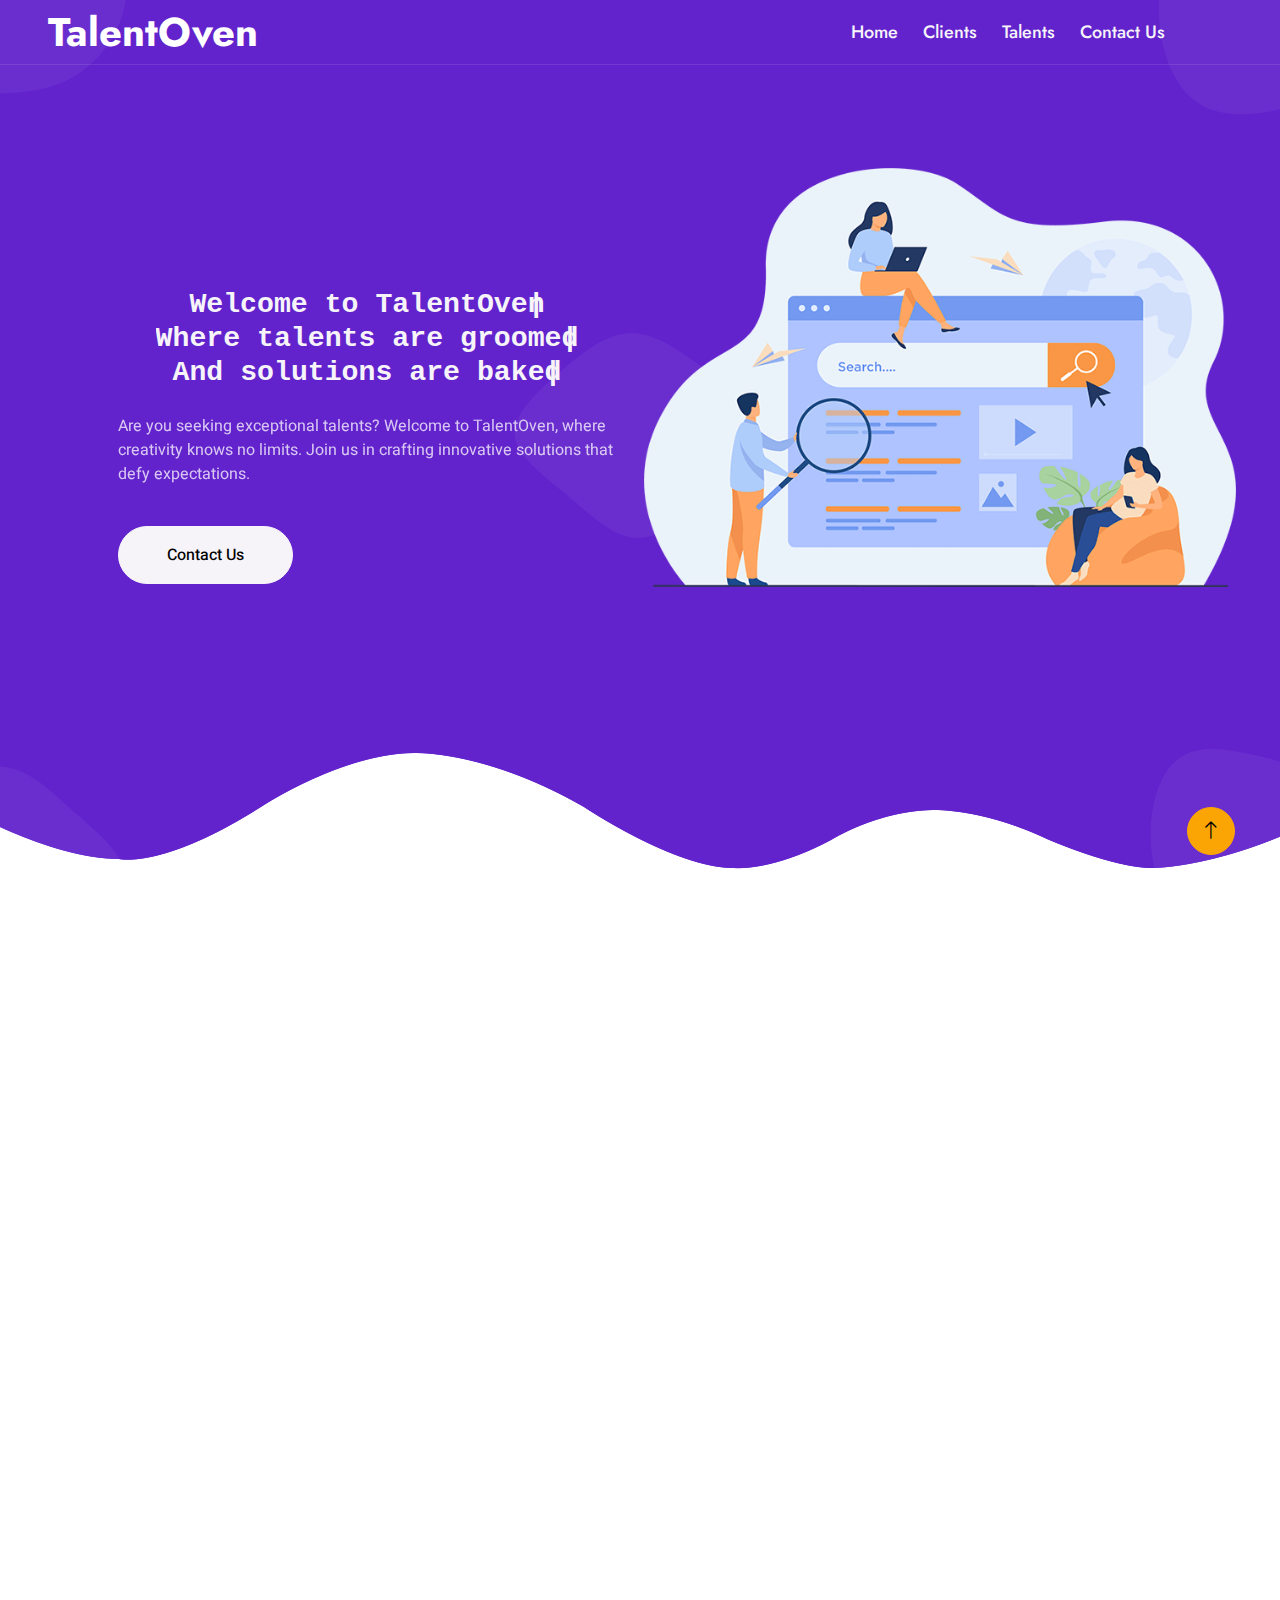
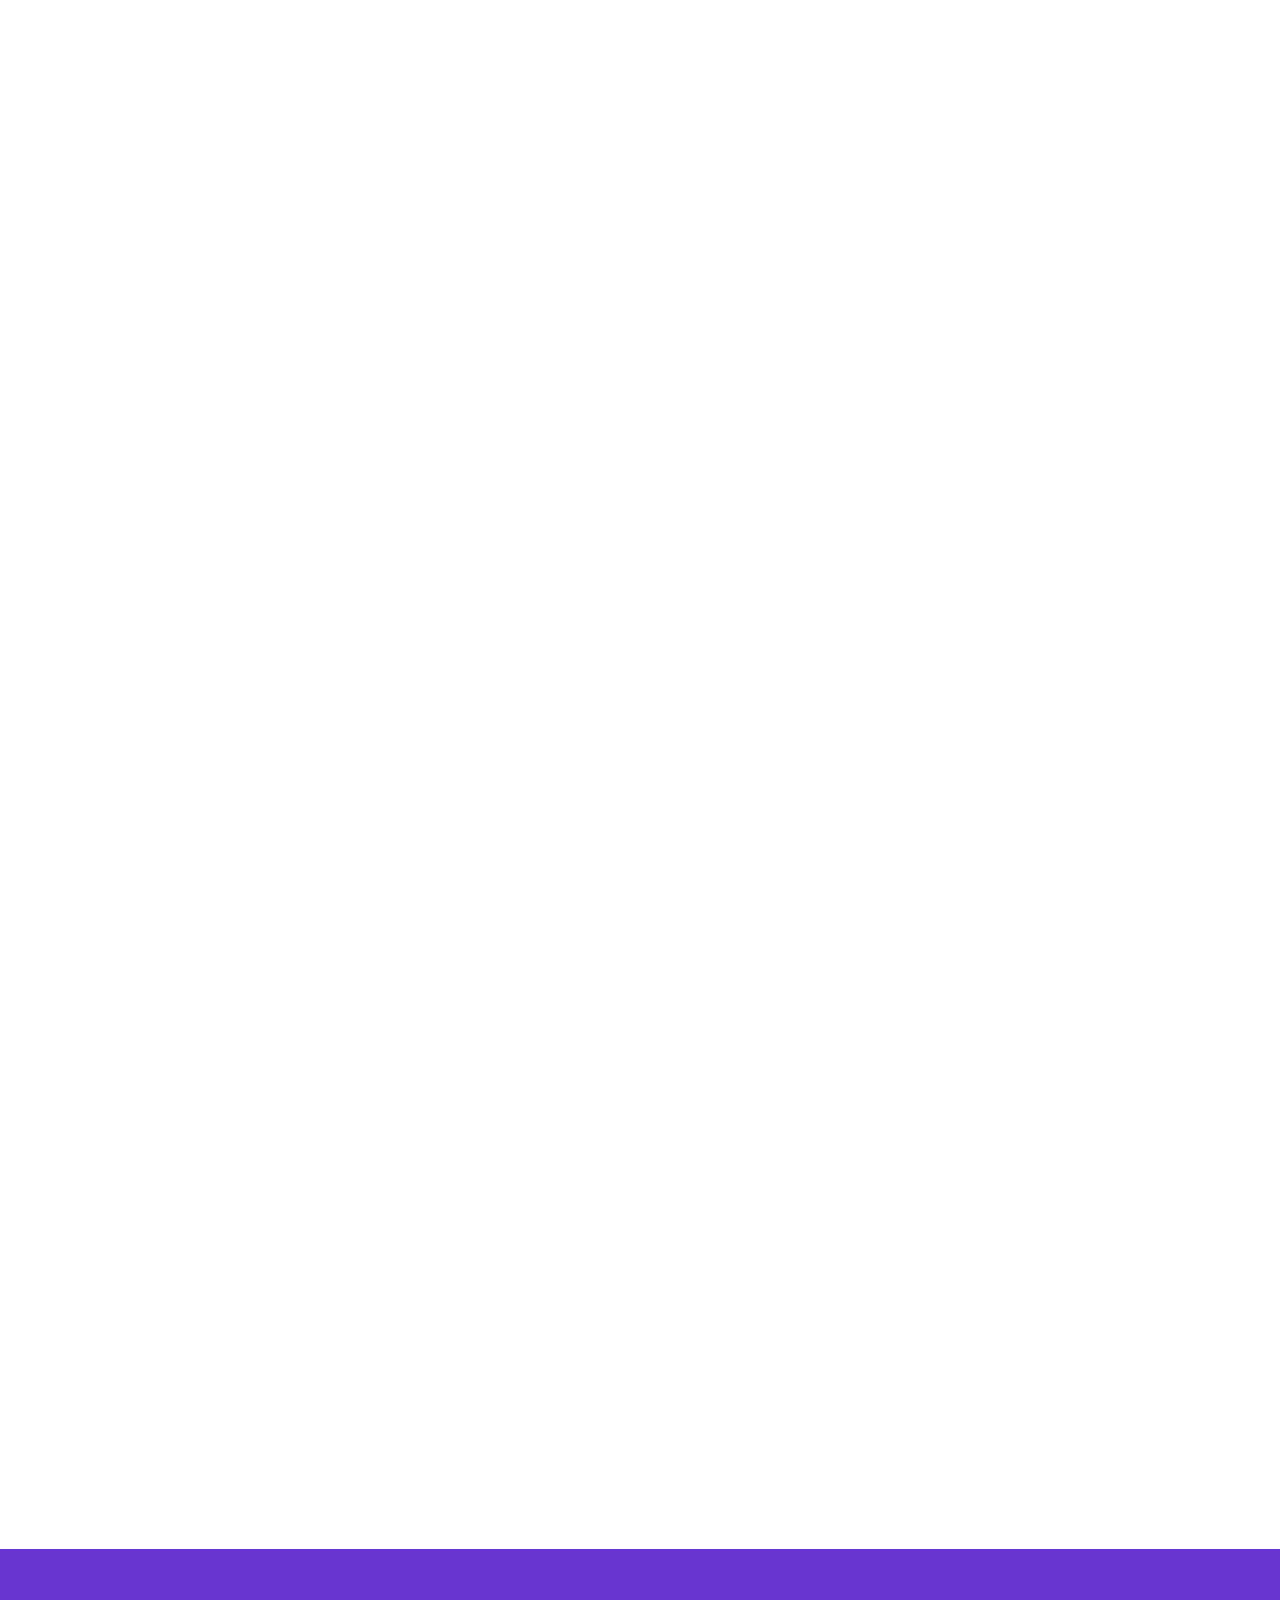
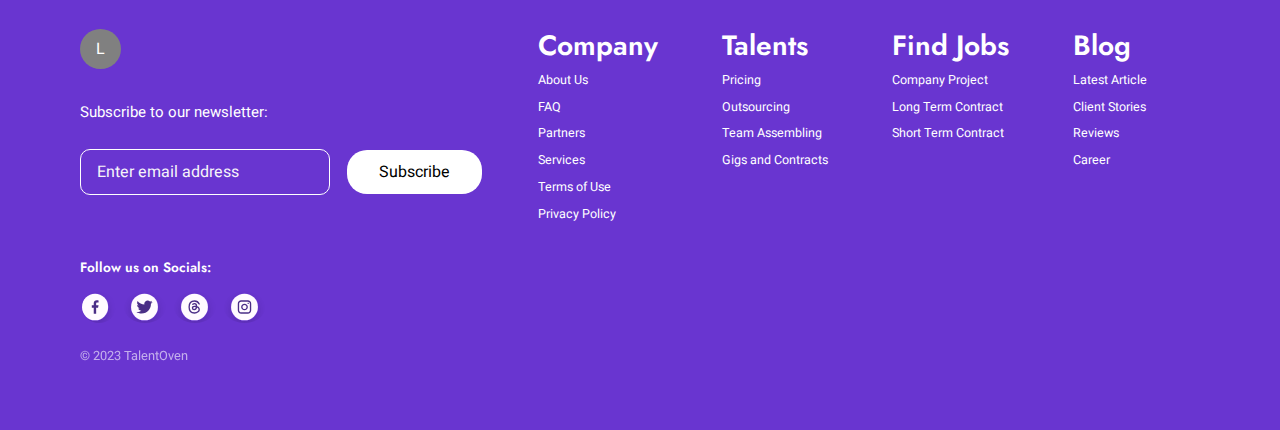
<file: index.html>
<!DOCTYPE html>
<html lang="en">

<head>
    <meta charset="utf-8">
    <title>TalentOven</title>
    <meta content="width=device-width, initial-scale=1.0" name="viewport">
    <meta content="" name="keywords">
    <meta content="" name="description">

    <!-- Favicon -->
    <link href="img/favicon.ico" rel="icon">

    <!-- Google Web Fonts -->
    <link rel="preconnect" href="https://fonts.googleapis.com">
    <link rel="preconnect" href="https://fonts.gstatic.com" crossorigin>
    <link href="https://fonts.googleapis.com/css2?family=Heebo:wght@400;500&family=Jost:wght@500;600;700&display=swap" rel="stylesheet"> 

    <!-- Icon Font Stylesheet -->
    <link href="https://cdnjs.cloudflare.com/ajax/libs/font-awesome/5.10.0/css/all.min.css" rel="stylesheet">
    <link href="https://cdn.jsdelivr.net/npm/bootstrap-icons@1.4.1/font/bootstrap-icons.css" rel="stylesheet">

    <!-- Libraries Stylesheet -->
    <link href="lib/animate/animate.min.css" rel="stylesheet">
    <link href="lib/owlcarousel/assets/owl.carousel.min.css" rel="stylesheet">
    <link href="lib/lightbox/css/lightbox.min.css" rel="stylesheet">

    <!-- Customized Bootstrap Stylesheet -->
    <link href="css/bootstrap.min.css" rel="stylesheet">


    <!-- AOS CDN -->
    <link href="https://unpkg.com/aos@2.3.1/dist/aos.css" rel="stylesheet">

    <script src="https://unpkg.com/aos@2.3.1/dist/aos.js"></script>

    <!-- Template Stylesheet -->
    <link href="css/style.css" rel="stylesheet">
</head>

<body>
    <div class="container-xxl bg-white p-0">
        <!-- Spinner Start -->
        <div id="spinner" class="show bg-white position-fixed translate-middle w-100 vh-100 top-50 start-50 d-flex align-items-center justify-content-center">
            <div class="spinner-grow text-primary" style="width: 3rem; height: 3rem;" role="status">
                <span class="sr-only">Loading...</span>
            </div>
        </div>
        <!-- Spinner End -->


        <!-- Navbar & Hero Start -->
        <div class="container-xxl position-relative p-0">
            <nav class="navbar navbar-expand-lg navbar-light px-4 px-lg-5 py-3 py-lg-2">
                <a href="" class="navbar-brand p-0">
                    <h1 class="m-0">TalentOven</h1>
                    <!-- <img src="img/logo.png" alt="Logo"> -->
                </a>
                <button class="navbar-toggler" type="button" data-bs-toggle="collapse" data-bs-target="#navbarCollapse">
                    <span class="fa fa-bars"></span>
                </button>
                <div class="collapse navbar-collapse nav__links--position" id="navbarCollapse">
                    <div class="navbar-nav mx-auto py-0">
                        <a href="#" class="nav-item nav-link">Home</a>
                        <a href="#clients" class="nav-item nav-link">Clients</a>
                        <a href="#talents" class="nav-item nav-link">Talents</a>
                        <a href="#contact" class="nav-item nav-link">Contact Us</a>
                    </div>
                </div>
            </nav>

            <div class="container-xxl bg-primary hero-header">
                <div class="container px-lg-5">
                    <div class="row g-5 align-items-start">
                        <div class="col-lg-6 mb-sm-12 text-center text-lg-start">
                            <h1 class="home__heading--one">
                                <span class="home__heading--text--1">Welcome to TalentOven</span>
                                <span class="home__heading--text--2">Where talents are groomed</span>
                                <span class="home__heading--text--3">And solutions are baked</span>
                            </h1>
                            <p class="text-white pb-3 animated slideInDown hero__paragraph">Are you seeking exceptional talents? Welcome to TalentOven, where creativity knows no limits. Join us in crafting innovative solutions that defy expectations.</p>
                            <a href="#contact" class="btn btn-light py-sm-3 px-sm-5 rounded-pill animated slideInRight">Contact Us</a>
                        </div>
                        <div class="col-lg-6 text-center text-lg-start hero__img">
                            <img class="img-fluid animated zoomIn" src="img/hero.png" alt="">
                        </div>
                    </div>
                </div>
            </div>
        </div>
        <!-- Navbar & Hero End -->

        <!-- Clients Start -->
        <div id="clients" class="container-xxl py-5">
            <div class="container py-5 px-lg-5">
                <div class="wow fadeInUp" data-wow-delay="0.1s">
                    <p class="section-title text-secondary justify-content-center"><span></span>Our Clients<span></span></p>
                    <h1 class="text-center mb-5">Trusted by several companies</h1>
                </div>
                <div class="row g-4 flex justify-content-center">
                    <div class="col-lg-4 col-md-6 portfolio-item first wow fadeInUp clients__picture--container" data-wow-delay="0.1s">
                        <div class="rounded overflow-hidden">
                            <div class="position-relative overflow-hidden">
                                <img class="client__picture img-fluid w-100 rounded-circle" src="assets/decred-.jpg" alt="decred">
                                <div class="portfolio-overlay">
                                    <a class="btn btn-square btn-outline-light mx-1" href="https://decred.org/" target="_blank"><i class="fa fa-link"></i></a>
                                </div>
                            </div>
                        </div>
                    </div>
                    <!-- <div class="col-lg-4 col-md-6 portfolio-item second wow fadeInUp clients__picture--container" data-wow-delay="0.3s">
                        <div class="rounded overflow-hidden">
                            <div class="position-relative overflow-hidden">
                                <img class="client__picture img-fluid w-100 rounded-circle" src="assets/fewchore.jpg" alt="fewchore">
                                <div class="portfolio-overlay">
                                    <a class="btn btn-square btn-outline-light mx-1" href="https://fewchorefinance.com/" target="_blank"><i class="fa fa-link"></i></a>
                                </div>
                            </div>
                        </div>
                    </div> -->
                    <div class="col-lg-4 col-md-6 portfolio-item first wow fadeInUp clients__picture--container" data-wow-delay="0.5s">
                        <div class="rounded overflow-hidden">
                            <div class="position-relative overflow-hidden">
                                <img class="client__picture img-fluid w-100 rounded-circle" src="assets/hero-.jpg" alt="hero lager">
                                <div class="portfolio-overlay">
                                    <a class="btn btn-square btn-outline-light mx-1" href="https://worthyhero.org/" target="_blank"><i class="fa fa-link"></i></a>
                                </div>
                            </div>
                        </div>
                    </div>
                </div>
            </div>
        </div>
        <!-- Clients End -->


        <!-- Talents Start -->
        <div id="talents" class="container-xxl py-5">
            <div class="container py-5 px-lg-5">
                <div class="wow fadeInUp" data-wow-delay="0.1s">
                    <p class="section-title text-secondary justify-content-center"><span></span>Our Talents<span></span></p>
                    <h1 class="text-center mb-5">Cooking Up Global Solutions with Diverse Talents</h1>
                </div>
                <div class="row g-4 portfolio-container">
                    <div class="col-lg-4 col-md-6 portfolio-item my-6 first wow fadeInUp" data-wow-delay="0.1s">
                        <div class="rounded overflow-hidden">
                            <div class="position-relative overflow-hidden talents__picture--container">
                                <img class="img-fluid w-100 rounded-circle talent__picture" src="assets/morrison--picture.png" alt="">
                                <div class="portfolio-overlay">
                                    <a class="btn btn-square btn-outline-light mx-1" href="https://github.com/sirmorrison" target="_blank"><i class="fa fa-link"></i></a>
                                </div>
                            </div>
                            <div class="text-center p-4">
                                <h5 class="lh-base mb-0">Edono Morrison</a>
                                <p class="text-primary fw-medium mb-2">Backend Engineer</p>
                            </div>
                        </div>
                    </div>
                    <div class="col-lg-4 col-md-6 portfolio-item my-6 second wow fadeInUp" data-wow-delay="0.3s">
                        <div class="rounded overflow-hidden">
                            <div class="position-relative overflow-hidden talents__picture--container">
                                <img class="img-fluid w-100 rounded-circle talent__picture" src="assets/talents-pic.jpeg" alt="">
                                <div class="portfolio-overlay">
                                    <a class="btn btn-square btn-outline-light mx-1" href="https://itswisdomagain.github.io/" target="_blank"><i class="fa fa-link"></i></a>
                                </div>
                            </div>
                            <div class="text-center p-4">
                                <h5 class="lh-base mb-0">Arerosuoghene Wisdom</a>
                                <p class="text-primary fw-medium mb-2">CTO</p>
                            </div>
                        </div>
                    </div>
                    <div class="col-lg-4 col-md-6 portfolio-item my-6 first wow fadeInUp" data-wow-delay="0.5s">
                        <div class="rounded overflow-hidden">
                            <div class="position-relative overflow-hidden talents__picture--container">
                                <img class="img-fluid w-100 rounded-circle talent__picture" src="assets/david--picture.jpg" alt="">
                                <div class="portfolio-overlay">
                                    <a class="btn btn-square btn-outline-light mx-1" href="https://github.com/daveterry76" target="_blank"><i class="fa fa-link"></i></a>
                                </div>
                            </div>
                            <div class="text-center p-4">
                                <h5 class="lh-base mb-0">Dappa David</a>
                                <p class="text-primary fw-medium mb-2">Frontend Engineer</p>
                            </div>
                        </div>
                    </div>
                    <div class="col-lg-4 col-md-6 portfolio-item my-6 second wow fadeInUp" data-wow-delay="0.1s">
                        <div class="rounded overflow-hidden">
                            <div class="position-relative overflow-hidden talents__picture--container">
                                <img class="img-fluid w-100 rounded-circle talent__picture" src="assets/philemon--picture.png" alt="">
                                <div class="portfolio-overlay">
                                    <a class="btn btn-square btn-outline-light mx-1" href="https://github.com/philemonukane" target="_blank"><i class="fa fa-link"></i></a>
                                </div>
                            </div>
                            <div class="text-center p-4">
                                <h5 class="lh-base mb-0">Philemon Ukane</a>
                                <p class="text-primary fw-medium mb-2">Backend Engineer</p>
                            </div>
                        </div>
                    </div>
                    <div class="col-lg-4 col-md-6 portfolio-item my-6 first wow fadeInUp" data-wow-delay="0.3s">
                        <div class="rounded overflow-hidden">
                            <div class="position-relative overflow-hidden talents__picture--container">
                                <img class="img-fluid w-100 rounded-circle talent__picture" src="assets/esther--picture.jpg" alt="">
                                <div class="portfolio-overlay">
                                    <a class="btn btn-square btn-outline-light mx-1" href="https://www.behance.net/estherannnafdc" target="_blank"><i class="fa fa-link"></i></a>
                                </div>
                            </div>
                            <div class="text-center p-4">
                                <h5 class="lh-base mb-0">Esther Nmawanyi</a>
                                <p class="text-primary fw-medium mb-2">UI/UX Designer</p>
                            </div>
                        </div>
                    </div>
                    <div class="col-lg-4 col-md-6 portfolio-item my-6 second wow fadeInUp" data-wow-delay="0.5s">
                        <div class="rounded overflow-hidden">
                            <div class="position-relative overflow-hidden talents__picture--container">
                                <img class="img-fluid w-100 rounded-circle talent__picture" src="assets/talents-pic.jpeg" alt="">
                                <div class="portfolio-overlay">
                                    <a class="btn btn-square btn-outline-light mx-1" href=""><i class="fa fa-link"></i></a>
                                </div>
                            </div>
                            <div class="text-center p-4">
                                <h5 class="lh-base mb-0">Osayerie Anderson</a>
                                <p class="text-primary fw-medium mb-2">Frontend Engineer</p>
                            </div>
                        </div>
                    </div>
                </div>
            </div>
        </div>
        <!-- Projects End -->

        <!-- Contact -->
        <div id="contact" class="contact__container">
            <div class="contact__heading" data-aos="zoom-in-right">
               <h1 class="contact__heading--one">
                    Let’s help you execute <br /> your business needs
               </h1>
               <hr /> 
               <p class="contact__paragraph">
                    Are you a company in need of some software solution? <br /> Or an upcoming talent desirous of world-class grooming?
               </p>
            </div>
            <div class="contact__content" data-aos="zoom-in-left">
                <h2>Reach out to us through our channels.</h2>
                <div>
                    <div class="contact__icon">
                        <img class="contact__icon--image" src="assets/icons8-whatsapp.svg" alt="whatsapp" />
                        <a href="https://wa.me/09013258079" class="contact__icon--text">+234 901 325 8079</a>
                    </div>
                    <div class="contact__icon">
                        <img class="contact__icon--image" src="assets/icons8-email-50.png" alt="email" />
                        <a href="mailto:hi@talentoven.co" class="contact__icon--text">hi@talentoven.co</a>
                    </div>
                </div>
            </div>
        </div>

        <!-- Footer -->

        <div id="footer" class="footer__container">

            <div class="footer__newsletter">
                <div class="footer__profile--img">
                    L
                </div>
                <form class="footer__newsletter--form">
                    <label class="footer__newsletter--label" for="newsletter">Subscribe to our newsletter:</label><br />
                    <input class="footer__newsletter--input" id="newsletter" type="email" placeholder="Enter email address" />
                    <button class="footer__newsletter--button">Subscribe</button>
                </form>

                <div class="footer__newsletter--social--links">
                    <h3>Follow us on Socials:</h3>
                    <div>
                        <a href="#">
                            <img class="footer__newsletter--social--icon" src="assets/icon-facebook.svg" alt="facebook icon" />
                        </a>
                        <a href="#">
                            <img class="footer__newsletter--social--icon" src="assets/icon-twitter.svg" alt="facebook icon" />
                        </a>
                        <a href="#">
                            <img class="footer__newsletter--social--icon" src="assets/icon-threads.svg" alt="facebook icon" />
                        </a>
                        <a href="#">
                            <img class="footer__newsletter--social--icon" src="assets/icon-instagram.svg" alt="facebook icon" />
                        </a>
                        <!-- <a href="#"><svg class="footer__newsletter--social--icon" xmlns="http://www.w3.org/2000/svg" data-name="Layer 1" viewBox="0 0 24 24" id="facebook"><path d="M15.12,5.32H17V2.14A26.11,26.11,0,0,0,14.26,2C11.54,2,9.68,3.66,9.68,6.7V9.32H6.61v3.56H9.68V22h3.68V12.88h3.06l.46-3.56H13.36V7.05C13.36,6,13.64,5.32,15.12,5.32Z"></path></svg></a>
                        <a href="#"><svg class="footer__newsletter--social--icon" xmlns="http://www.w3.org/2000/svg" data-name="Layer 1" viewBox="0 0 24 24" id="twitter"><path d="M22,5.8a8.49,8.49,0,0,1-2.36.64,4.13,4.13,0,0,0,1.81-2.27,8.21,8.21,0,0,1-2.61,1,4.1,4.1,0,0,0-7,3.74A11.64,11.64,0,0,1,3.39,4.62a4.16,4.16,0,0,0-.55,2.07A4.09,4.09,0,0,0,4.66,10.1,4.05,4.05,0,0,1,2.8,9.59v.05a4.1,4.1,0,0,0,3.3,4A3.93,3.93,0,0,1,5,13.81a4.9,4.9,0,0,1-.77-.07,4.11,4.11,0,0,0,3.83,2.84A8.22,8.22,0,0,1,3,18.34a7.93,7.93,0,0,1-1-.06,11.57,11.57,0,0,0,6.29,1.85A11.59,11.59,0,0,0,20,8.45c0-.17,0-.35,0-.53A8.43,8.43,0,0,0,22,5.8Z"></path></svg></a>
                        <a href="#"><svg class="footer__newsletter--social--icon" xmlns="http://www.w3.org/2000/svg" aria-label="Threads" viewBox="0 0 192 192" id="threads"><path d="M141.537 88.9883C140.71 88.5919 139.87 88.2104 139.019 87.8451C137.537 60.5382 122.616 44.905 97.5619 44.745C97.4484 44.7443 97.3355 44.7443 97.222 44.7443C82.2364 44.7443 69.7731 51.1409 62.102 62.7807L75.881 72.2328C81.6116 63.5383 90.6052 61.6848 97.2286 61.6848C97.3051 61.6848 97.3819 61.6848 97.4576 61.6855C105.707 61.7381 111.932 64.1366 115.961 68.814C118.893 72.2193 120.854 76.925 121.825 82.8638C114.511 81.6207 106.601 81.2385 98.145 81.7233C74.3247 83.0954 59.0111 96.9879 60.0396 116.292C60.5615 126.084 65.4397 134.508 73.775 140.011C80.8224 144.663 89.899 146.938 99.3323 146.423C111.79 145.74 121.563 140.987 128.381 132.296C133.559 125.696 136.834 117.143 138.28 106.366C144.217 109.949 148.617 114.664 151.047 120.332C155.179 129.967 155.42 145.8 142.501 158.708C131.182 170.016 117.576 174.908 97.0135 175.059C74.2042 174.89 56.9538 167.575 45.7381 153.317C35.2355 139.966 29.8077 120.682 29.6052 96C29.8077 71.3178 35.2355 52.0336 45.7381 38.6827C56.9538 24.4249 74.2039 17.11 97.0132 16.9405C119.988 17.1113 137.539 24.4614 149.184 38.788C154.894 45.8136 159.199 54.6488 162.037 64.9503L178.184 60.6422C174.744 47.9622 169.331 37.0357 161.965 27.974C147.036 9.60668 125.202 0.195148 97.0695 0H96.9569C68.8816 0.19447 47.2921 9.6418 32.7883 28.0793C19.8819 44.4864 13.2244 67.3157 13.0007 95.9325L13 96L13.0007 96.0675C13.2244 124.684 19.8819 147.514 32.7883 163.921C47.2921 182.358 68.8816 191.806 96.9569 192H97.0695C122.03 191.827 139.624 185.292 154.118 170.811C173.081 151.866 172.51 128.119 166.26 113.541C161.776 103.087 153.227 94.5962 141.537 88.9883ZM98.4405 129.507C88.0005 130.095 77.1544 125.409 76.6196 115.372C76.2232 107.93 81.9158 99.626 99.0812 98.6368C101.047 98.5234 102.976 98.468 104.871 98.468C111.106 98.468 116.939 99.0737 122.242 100.233C120.264 124.935 108.662 128.946 98.4405 129.507Z" class="x19hqcy"></path></svg></a>
                        <a href="#"><svg class="footer__newsletter--social--icon" xmlns="http://www.w3.org/2000/svg" data-name="Layer 1" viewBox="0 0 24 24" id="instagram"><path d="M17.34,5.46h0a1.2,1.2,0,1,0,1.2,1.2A1.2,1.2,0,0,0,17.34,5.46Zm4.6,2.42a7.59,7.59,0,0,0-.46-2.43,4.94,4.94,0,0,0-1.16-1.77,4.7,4.7,0,0,0-1.77-1.15,7.3,7.3,0,0,0-2.43-.47C15.06,2,14.72,2,12,2s-3.06,0-4.12.06a7.3,7.3,0,0,0-2.43.47A4.78,4.78,0,0,0,3.68,3.68,4.7,4.7,0,0,0,2.53,5.45a7.3,7.3,0,0,0-.47,2.43C2,8.94,2,9.28,2,12s0,3.06.06,4.12a7.3,7.3,0,0,0,.47,2.43,4.7,4.7,0,0,0,1.15,1.77,4.78,4.78,0,0,0,1.77,1.15,7.3,7.3,0,0,0,2.43.47C8.94,22,9.28,22,12,22s3.06,0,4.12-.06a7.3,7.3,0,0,0,2.43-.47,4.7,4.7,0,0,0,1.77-1.15,4.85,4.85,0,0,0,1.16-1.77,7.59,7.59,0,0,0,.46-2.43c0-1.06.06-1.4.06-4.12S22,8.94,21.94,7.88ZM20.14,16a5.61,5.61,0,0,1-.34,1.86,3.06,3.06,0,0,1-.75,1.15,3.19,3.19,0,0,1-1.15.75,5.61,5.61,0,0,1-1.86.34c-1,.05-1.37.06-4,.06s-3,0-4-.06A5.73,5.73,0,0,1,6.1,19.8,3.27,3.27,0,0,1,5,19.05a3,3,0,0,1-.74-1.15A5.54,5.54,0,0,1,3.86,16c0-1-.06-1.37-.06-4s0-3,.06-4A5.54,5.54,0,0,1,4.21,6.1,3,3,0,0,1,5,5,3.14,3.14,0,0,1,6.1,4.2,5.73,5.73,0,0,1,8,3.86c1,0,1.37-.06,4-.06s3,0,4,.06a5.61,5.61,0,0,1,1.86.34A3.06,3.06,0,0,1,19.05,5,3.06,3.06,0,0,1,19.8,6.1,5.61,5.61,0,0,1,20.14,8c.05,1,.06,1.37.06,4S20.19,15,20.14,16ZM12,6.87A5.13,5.13,0,1,0,17.14,12,5.12,5.12,0,0,0,12,6.87Zm0,8.46A3.33,3.33,0,1,1,15.33,12,3.33,3.33,0,0,1,12,15.33Z"></path></svg></a>
                        -->
                    </div> 
                </div>
            </div>

            <div class="footer__links">
                <div class="footer__company--links">
                    <h3>Company</h3>
                    <a href="404.html" target="_blank">About Us</a>
                    <a href="404.html" target="_blank">FAQ</a>
                    <a href="404.html" target="_blank">Partners</a>
                    <a href="404.html" target="_blank">Services</a>
                    <a href="404.html" target="_blank">Terms of Use</a>
                    <a href="404.html" target="_blank">Privacy Policy</a>
                </div>
                <div class="footer__talents--links">
                    <h3>Talents</h3>
                    <a href="404.html" target="_blank">Pricing</a>
                    <a href="404.html" target="_blank">Outsourcing</a>
                    <a href="404.html" target="_blank">Team Assembling</a>
                    <a href="404.html" target="_blank">Gigs and Contracts</a>
                </div>
                <div class="footer__findjobs--links">
                    <h3>Find Jobs</h3>
                    <a href="404.html" target="_blank">Company Project</a>
                    <a href="404.html" target="_blank">Long Term Contract</a>
                    <a href="404.html" target="_blank">Short Term Contract</a>
                </div>
                <div class="footer__blog--links">
                    <h3>Blog</h3>
                    <a href="404.html" target="_blank">Latest Article</a>
                    <a href="404.html" target="_blank">Client Stories</a>
                    <a href="404.html" target="_blank">Reviews</a>
                    <a href="404.html" target="_blank">Career</a>
                </div>
            </div>
            <div class="footer__text">
                &copy; 2023 TalentOven
            </div>
        </div>


        <!-- Back to Top -->
        <a href="#" class="btn btn-lg btn-secondary btn-lg-square back-to-top"><i class="bi bi-arrow-up"></i></a>
    </div>

    <!-- JavaScript Libraries -->
    <script src="https://code.jquery.com/jquery-3.4.1.min.js"></script>
    <script src="https://cdn.jsdelivr.net/npm/bootstrap@5.0.0/dist/js/bootstrap.bundle.min.js"></script>
    <script src="lib/wow/wow.min.js"></script>
    <script src="lib/easing/easing.min.js"></script>
    <script src="lib/waypoints/waypoints.min.js"></script>
    <script src="lib/counterup/counterup.min.js"></script>
    <script src="lib/owlcarousel/owl.carousel.min.js"></script>
    <script src="lib/isotope/isotope.pkgd.min.js"></script>
    <script src="lib/lightbox/js/lightbox.min.js"></script>

    <!-- Template Javascript -->
    <script src="js/main.js"></script>
</body>

</html>
</file>
<file: css/style.css>
:root {
    --primary: #6222CC;
    --secondary: #FBA504;
    --light: #F6F4F9;
    --dark: #04000B;
}

a,
a:link,
a:visited,
a:focus,
a:hover,
a:active {
  color: #000;
  text-decoration: none;
  cursor: pointer;
}

.nav__links--position {
  position: absolute;
  right: 90px;
}

.hero__paragraph {
  font-size: 16px; 
  margin-block: 1.5rem; 
  opacity: 75%;
}

.hero__img {
  position: absolute;
  right: 20px;
  top: 120px;
}

.home__heading--one {
    /* color: rgb(39, 38, 38); */
    color: #F6F4F9;
    display: flex;
    flex-wrap: wrap;
    justify-content: center;
    align-items: center;
    font-family: 'Courier Prime', monospace;
    font-size: 47px;
    position: relative;
    text-align: left;
}

.home__heading--text--1 {
    animation: text1;
  }
  
  .home__heading--text--2 {
    animation: text2;
  }

  .home__heading--text--3 {
    animation: text3;
  }
  
  .home__heading--text--1, 
  .home__heading--text--2, 
  .home__heading--text--3 {
    font-size: 1ch;
    overflow: hidden;
    white-space: nowrap;
    display: inline-block;
    position: relative;
    animation-duration: 20s;
    animation-timing-function: steps(25, end);
    animation-iteration-count: infinite;
  }
  
  .home__heading--text--1::after, 
  .home__heading--text--2::after, 
  .home__heading--text--3::after {
    content: "|";
    position: absolute;
    right: 0;
    animation: caret infinite;
    animation-duration: 1s;
    animation-timing-function: steps(1, end);
  }
  

  .home__image--container {
    position: relative;
  }

  .home__image--one,
  .home__image--two,
  .home__image--three {
    color: #4A2D86;
    position: absolute;
    width: 14rem;
    height: 14rem;
  }

  .home__image--one {
    top: 70px;
    left: 240px;
  }

  .home__image--two {
    top: 300px;
    left: 200px;
  }

  .home__image--three {
    top: 150px;
    left: -1px;
  }



  @keyframes text3 {
    0%,
    66.6666%,
    100% {
      width: 0;
    }
    73.3333%,
    93.3333% {
      width: 23.5ch;
    }
  }
  
  @keyframes text2 {
    0%,
    33.3333%,
    66.6666%,
    100% {
      width: 0;
    }
    39.9999%,
    59.9999% {
      width: 25.4ch;
    }
  }
  
  @keyframes text1 {
    0%,
    33.3333%,
    100% {
      width: 0;
    }
    6.6666%,
    26.6666% {
      width: 21.5ch;
    }
  }
  
  
  @keyframes caret {
    0%, 100% {
      opacity: 0;
    }
    50% {
      opacity: 1;
    }
  }
  
.clients-container {
  display: flex;
  justify-content: center;
}

  .talents__picture--container,
  .clients__picture--container {
    padding: 2.5rem;
    padding-bottom: 0;
  }

  .client__picture,
  .talent__picture {
    height: 16pc;
    width: 10%;
  }

  .contact__container {
    display: flex;
    flex-wrap: wrap;
    justify-content: space-between;
    height: fit-content;
    margin-bottom: 0;
    padding-bottom: 6rem;
    /* margin-top: 13rem; */
    padding: 5rem;
    overflow-y: hidden;
  }

  .contact__paragraph {
    font-size: larger;
    line-height: 2;
  }

  .contact__content {
    margin-top: 1.5rem;
  }
  
  .contact__icon {
    display: flex;
    gap: 0.7rem;
    padding-block: 1rem;
  }
  
  
  .contact__icon--image {
    height: 2rem;
  }
  
  .contact__icon--text {
    margin-top: 5px;
  }
  
  
  
  .footer__container {
    background-color: #6935d0;
    color: #fff;
    display: flex;
    flex-direction: row;
    flex-wrap: wrap;
    justify-content: space-between;
    margin: 0;
    padding: 5rem 3.5rem 4rem 5rem;
    /* width: 100%; */
  }
  
  .footer__profile--img {
    background-color: gray;
    border-radius: 50%;
    padding: 0.5rem;
    padding-inline: 1rem;
    width: fit-content;
  }
  
  .footer__text {
    color: #fff;
    flex-basis: 100%;
    font-size: 0.8rem;
    margin-top: 1rem;
    opacity: 60%;
  }
  
  .footer__newsletter {
    width: 40%;
  }
  
  .footer__newsletter--form {
    color: #fff;
    margin-block: 1rem;
    width: fit-content;
  }
  
  .footer__newsletter--label {
    font-size: 15px;
    margin-block: 1rem;
  }
  
  .footer__newsletter--input {
    background-color: transparent;
    border: 0.1px solid #fff;
    border-radius: 10px;
    margin-top: 0.6rem;
    margin-right: 0.8rem;
    padding-inline: 3rem;
    padding-left: 1rem;
    padding-block: 0.6rem;
  }

  .footer__newsletter--input::placeholder {
    color: #F6F4F9;
  }
  
  .footer__newsletter--button {
    background-color: #fff;
    border: none;
    color: #000;
    cursor: pointer;
    border-radius: 20px;
    padding-inline: 2rem;
    padding-block: 0.6rem;
  }
  
  .footer__newsletter--button:hover {
    background-color: #000;
    border: 1px solid #fff;
    color: #fff;
    transition: 0.5s;
  }
  
  .footer__newsletter--social--links {
    margin-top: 4rem;
  }
  
  .footer__newsletter--social--links h3 {
    color: #fff;
    font-size: 0.85rem;
    margin-bottom: 0.5rem;
  }
  
  .footer__newsletter--social--icon {
    /* background-color: #fff; */
    border-radius: 50%;
    height: 3rem;
    padding: 0.5rem;
    padding-inline: 0.1rem;
    /* width: 2rem; */
  }
  
  .footer__links {
    display: flex;
    flex-direction: row;
    flex-wrap: wrap;
    gap: 4rem;
    width: 60%;
  }
  
  .footer-container svg {
    background-color: #fff;
  }

  .footer__company--links h3,
  .footer__talents--links h3, 
  .footer__findjobs--links h3,
  .footer__blog--links h3 {
    color: #fff;
  }
  
  .footer__company--links a,
  .footer__talents--links a,
  .footer__findjobs--links a,
  .footer__blog--links a
   {
    color: #fff;
    display: block;
    font-size: 12.5px;
    margin-block: 0.5rem;
  }
  
  .footer__company--links a:hover,
  .footer__talents--links a:hover,
  .footer__findjobs--links a:hover,
  .footer__blog--links a:hover {
    text-decoration: underline;
  }



/*** Spinner ***/
#spinner {
    opacity: 0;
    visibility: hidden;
    transition: opacity .5s ease-out, visibility 0s linear .5s;
    z-index: 99999;
}

#spinner.show {
    transition: opacity .5s ease-out, visibility 0s linear 0s;
    visibility: visible;
    opacity: 1;
}

.back-to-top {
    position: fixed;
    display: none;
    right: 45px;
    bottom: 45px;
    z-index: 99;
}


/*** Heading ***/
h1,
h2,
.fw-bold {
    font-weight: 700 !important;
}

h3,
h4,
.fw-semi-bold {
    font-weight: 600 !important;
}

h5,
h6,
.fw-medium {
    font-weight: 500 !important;
}


/*** Button ***/
.btn {
    font-weight: 500;
    transition: .5s;
}

.btn:hover {
    box-shadow: 0 0 10px rgba(0, 0, 0, .5);
}

.btn-square {
    width: 38px;
    height: 38px;
}

.btn-sm-square {
    width: 32px;
    height: 32px;
}

.btn-lg-square {
    width: 48px;
    height: 48px;
}

.btn-square,
.btn-sm-square,
.btn-lg-square {
    padding: 0;
    display: flex;
    align-items: center;
    justify-content: center;
    font-weight: normal;
    border-radius: 50px;
}


/*** Navbar ***/
.navbar .dropdown-toggle::after {
    border: none;
    content: "\f067";
    font-family: "Font Awesome 5 Free";
    font-size: 10px;
    font-weight: bold;
    vertical-align: middle;
    margin-left: 8px;
}

.navbar-light .navbar-nav .nav-link {
    position: relative;
    margin-right: 25px;
    padding: 35px 0;
    font-family: 'Jost', sans-serif;
    font-size: 18px;
    font-weight: 500;
    color: var(--light) !important;
    outline: none;
    transition: .5s;
}

.sticky-top.navbar-light .navbar-nav .nav-link {
    padding: 20px 0;
    color: var(--dark) !important;
}

.navbar-light .navbar-nav .nav-link:hover,
.navbar-light .navbar-nav .nav-link.active {
    color: var(--secondary) !important;
}

.navbar-light .navbar-brand h1 {
    color: #FFFFFF;
}

.navbar-light .navbar-brand img {
    max-height: 60px;
    transition: .5s;
}

.sticky-top.navbar-light .navbar-brand img {
    max-height: 45px;
}

@media (max-width: 991.98px) {
    .sticky-top.navbar-light {
        position: relative;
        background: #FFFFFF;
    }

    .navbar-light .navbar-collapse {
        margin-top: 15px;
        border-top: 1px solid #DDDDDD;
    }

    .navbar-light .navbar-nav .nav-link,
    .sticky-top.navbar-light .navbar-nav .nav-link {
        padding: 10px 0;
        margin-left: 0;
        color: var(--dark) !important;
    }

    .navbar-light .navbar-brand h1 {
        color: var(--primary);
    }

    .navbar-light .navbar-brand img {
        max-height: 45px;
    }
}

@media (min-width: 992px) {
    .navbar-light {
        position: absolute;
        width: 100%;
        top: 0;
        left: 0;
        border-bottom: 1px solid rgba(256, 256, 256, .1);
        z-index: 999;
    }
    
    .sticky-top.navbar-light {
        position: fixed;
        background: #FFFFFF;
    }

    .sticky-top.navbar-light .navbar-brand h1 {
        color: var(--primary);
    }

    .navbar-light .navbar-nav .nav-item .dropdown-menu {
        display: block;
        border: none;
        margin-top: 0;
        top: 150%;
        opacity: 0;
        visibility: hidden;
        transition: .5s;
    }

    .navbar-light .navbar-nav .nav-item:hover .dropdown-menu {
        top: 100%;
        visibility: visible;
        transition: .5s;
        opacity: 1;
    }

    .navbar-light .btn {
        color: var(--dark);
        background: #FFFFFF;
    }

    .sticky-top.navbar-light .btn {
        color: var(--dark);
        background: var(--secondary);
    }
}


/*** Hero Header ***/
.hero-header {
    margin-bottom: 6rem;
    padding: 18rem 0;
    background:
        url(../img/blob-top-left.png),
        url(../img/blob-top-right.png),
        url(../img/blob-bottom-left.png),
        url(../img/blob-bottom-right.png),
        url(../img/blob-center.png),
        url(../img/bg-bottom.png);
    background-position:
        left 0px top 0px,
        right 0px top 0px,
        left 0px bottom 0px,
        right 0px bottom 0px,
        center center,
        center bottom;
    background-repeat: no-repeat;
}

@media (max-width: 991.98px) {
    .hero-header {
        padding: 6rem 0 9rem 0;
    }
}


/*** Section Title ***/
.section-title {
    position: relative;
    display: flex;
    align-items: center;
    font-weight: 500;
    text-transform: uppercase;
}

.section-title span:first-child,
.section-title span:last-child {
    position: relative;
    display: inline-block;
    margin-right: 30px;
    width: 30px;
    height: 2px;
}

.section-title span:last-child {
    margin-right: 0;
    margin-left: 30px;
}

.section-title span:first-child::after,
.section-title span:last-child::after {
    position: absolute;
    content: "";
    width: 15px;
    height: 2px;
    top: 0;
    right: -20px;
}

.section-title span:last-child::after {
    right: auto;
    left: -20px;
}

.section-title.text-primary span:first-child,
.section-title.text-primary span:last-child,
.section-title.text-primary span:first-child::after,
.section-title.text-primary span:last-child::after {
    background: var(--primary);
}

.section-title.text-secondary span:first-child,
.section-title.text-secondary span:last-child,
.section-title.text-secondary span:first-child::after,
.section-title.text-secondary span:last-child::after {
    background: var(--secondary);
}

.section-title.text-white span:first-child,
.section-title.text-white span:last-child,
.section-title.text-white span:first-child::after,
.section-title.text-white span:last-child::after {
    background: #FFFFFF;
}



/*** Project Portfolio ***/
#portfolio-flters li {
    display: inline-block;
    font-weight: 500;
    color: var(--dark);
    cursor: pointer;
    transition: .5s;
    border-bottom: 2px solid transparent;
}

#portfolio-flters li:hover,
#portfolio-flters li.active {
    color: var(--primary);
    border-color: var(--primary);
}

.portfolio-item img {
    transition: .5s;
}

.portfolio-item:hover img {
    transform: scale(1.1);
}

.portfolio-item .portfolio-overlay {
    position: absolute;
    display: flex;
    align-items: center;
    justify-content: center;
    width: 100%;
    height: 100%;
    top: 0;
    left: 0;
    background: rgba(98, 34, 204, .9);
    transition: .5s;
    opacity: 0;
}

.portfolio-item:hover .portfolio-overlay {
    opacity: 1;
}


/* Media Queries */

/* Small Screens */


@media (max-width: 1024px)  {

  .nav__links--position {
    position: static;
    right: 0;
  }

  .hero__paragraph {
    font-size: 13px; 
  }
  
  .hero__img {
    position: static;
    right: 0;
    top: 0;
  }
  
    .home__heading--container {
      display: flex;
      flex-wrap: wrap;
      height: 60vh;
      justify-content: flex-start;
      margin-top: 4rem;
      /* padding: 0.3rem; */
      /* left: 12px; */
      width: 90%;
    }
  
    .home__heading--one {
      color: #F6F4F9;
      font-family: 'Courier Prime', monospace;
      font-size: 30px;
      margin-left: 1rem;
  }
  
  .home__heading--bg--image {
    display: flex;
    /* height: 100%; */
    /* width: 100%; */
  }
  
    .home__image--one,
    .home__image--two,
    .home__image--three {
      display: none;
    }
  
  
  @keyframes text3 {
      0%,
      66.6666%,
      100% {
        width: 0;
      }
      73.3333%,
      93.3333% {
        width: 23.5ch;
      }
    }
    
    @keyframes text2 {
      0%,
      33.3333%,
      66.6666%,
      100% {
        width: 0;
      }
      39.9999%,
      59.9999% {
        width: 25.5ch;
      }
    }
    
    @keyframes text1 {
      0%,
      33.3333%,
      100% {
        width: 0;
      }
      6.6666%,
      26.6666% {
        width: 21.5ch;
      }
    }
    
  
  
  .talents__heading--one,
  .clients__heading--one,
  .contact__heading--one {
    font-size: 30px;
    text-align: center;
  }
  
  .talents__paragraph,
  .clients__paragraph,
  .contact__paragraph {
    font-size: medium;
  }
  
  .talents__cards,
  .clients__cards {
    display: flex;
    justify-content: space-evenly;
    flex-wrap: wrap;
    gap: 10px;
    margin-block: 2rem;
  }
    .talents__card,
    .clients__card {
      gap: 15px;
      height: 90%;
      margin-block: 1.5rem;
      width: 67%;
    }
  /* 
    .talents__container,
    .clients__container,
    .contact__container {
    margin-block: 7rem;
  } */
  
  .talent__profile--name,
  .client__profile--name {
    font-size: 20px;
    text-align: center;
  }
  
  .talent__profile--summary,
  .client__profile--summary {
    font-size: 15px;
  }



  .contact__container {
    display: flex;
    justify-content: space-between;
    height: fit-content;
    margin-bottom: 0;
    padding-inline: 2rem;
    padding-bottom: 6rem;
  }
  
  .contact__content h2 {
    margin-top: 1.5rem;
    font-size: medium;
  }
  
  .contact__content .contact__icon--text {
    font-size: medium;
  }
  
  .contact__icon--image {
    height: 1.2rem;
    margin-top: 0.5rem;
  }
  
  .footer__container {
    flex-direction: column;
    padding-inline: 2rem;
    /* width: fit-content; */
  }
  
  .footer__newsletter {
    width: 100%;
  }
  
  .footer__newsletter--input {
    box-sizing: border-box;
    width: 100%;
  }
  
  .footer__newsletter--button {
    margin-top: 2rem;
    width: 100%;
  }
  
  
  .footer__links {
    margin-top: 2.5rem;
    /* flex-direction: column; */
    gap: 6rem;
    width: 100%;
  }
  
  
  }
  
  /* Medium Screens (low end) */
  @media (min-width: 481px) and (max-width: 767px) {
    .home__heading--one {
        color: #F6F4F9;
      font-family: 'Courier Prime', monospace;
      font-size: 27px;
  }
  }
</file>
